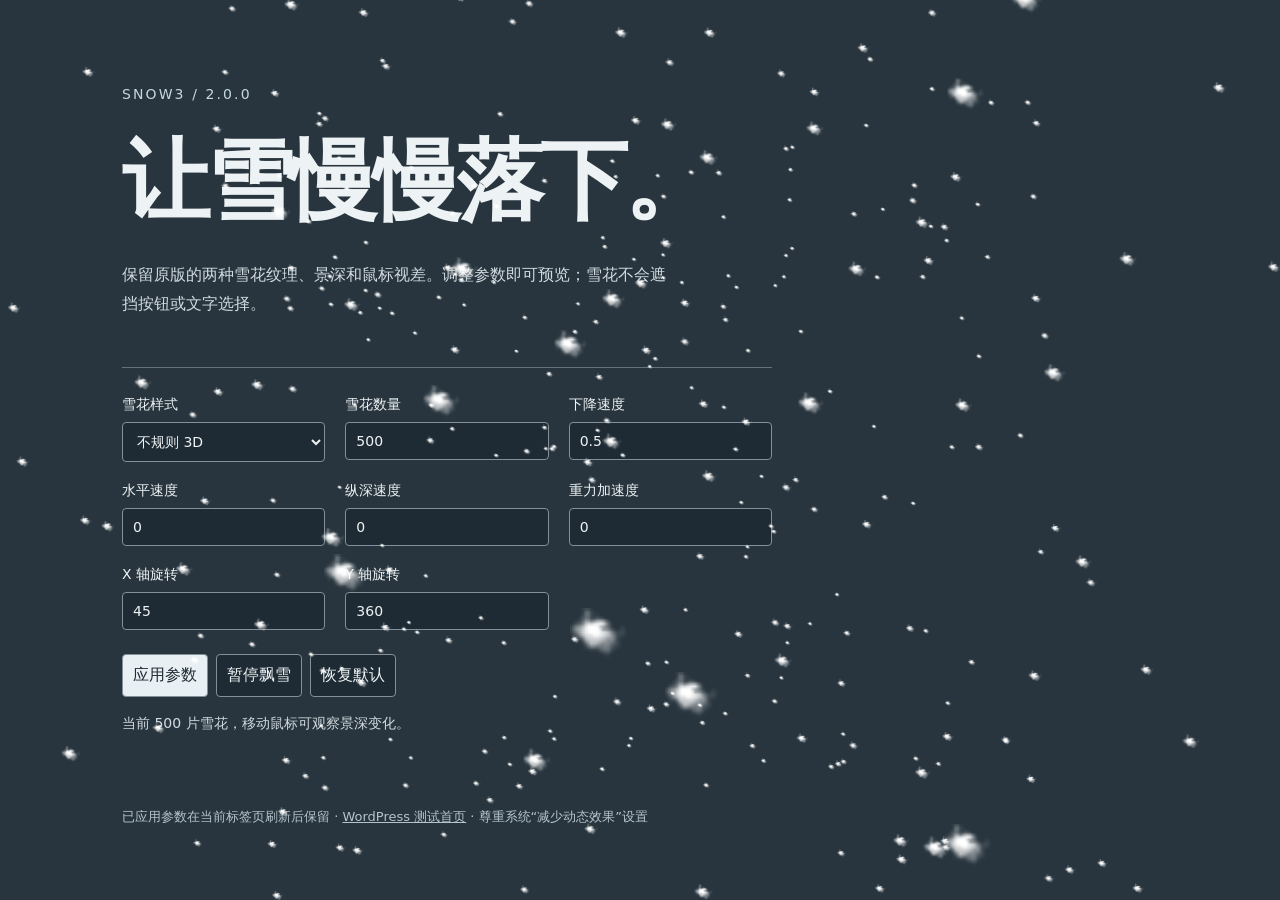
<file: demo/index.html>
<!doctype html>
<html lang="zh-CN">
<head>
    <meta charset="utf-8">
    <meta name="viewport" content="width=device-width, initial-scale=1">
    <title>Snow3 · 本地预览</title>
    <link rel="stylesheet" href="../css/Snow.css">
    <style>
        :root { color-scheme: dark; font-family: system-ui, sans-serif; }
        * { box-sizing: border-box; }
        body { margin: 0; background: #28353e; color: #edf2f4; min-height: 100vh; }
        main { max-width: 1100px; margin: auto; padding: 8vh 32px; }
        .eyebrow { color: #c6d8df; font-size: 14px; letter-spacing: .15em; }
        h1 { font-size: clamp(44px, 8vw, 88px); letter-spacing: -.05em; margin: 20px 0; }
        .intro { max-width: 550px; line-height: 1.8; color: #d1dbe0; }
        form { margin-top: 48px; border-top: 1px solid #64727b; padding: 28px 0; max-width: 650px; }
        .fields { display: grid; grid-template-columns: repeat(3, 1fr); gap: 20px; }
        label { display: block; font-size: 14px; }
        input, select, button { font: inherit; color: inherit; background: #1e2b34; border: 1px solid #839099; border-radius: 4px; padding: 10px; }
        input, select { display: block; width: 100%; margin-top: 8px; }
        button { margin: 24px 8px 0 0; cursor: pointer; }
        button[type=submit] { background: #e9f0f3; color: #1e2b34; }
        :focus-visible { outline: 3px solid #9edbef; outline-offset: 4px; }
        #status { line-height: 1.8; color: #d1dbe0; font-size: 14px; }
        footer { margin-top: 30px; color: #b5c4cc; font-size: 13px; }
        a { color: inherit; }
        @media(max-width: 600px) { main { padding: 32px 20px; } .fields { grid-template-columns: repeat(2, 1fr); } }
    </style>
</head>
<body>
<main>
    <p class="eyebrow">SNOW3 / 2.0.0</p>
    <h1>让雪慢慢落下。</h1>
    <p class="intro">保留原版的两种雪花纹理、景深和鼠标视差。调整参数即可预览；雪花不会遮挡按钮或文字选择。</p>
    <form id="controls">
        <div class="fields">
            <label>雪花样式<select name="style"><option value="1">圆形 3D</option><option value="2" selected>不规则 3D</option></select></label>
            <label>雪花数量<input name="num" type="number" value="500" min="0" max="2000" step="1"></label>
            <label>下降速度<input name="speed" type="number" value="0.5" min="0" max="1000" step="any"></label>
            <label>水平速度<input name="way" type="number" value="0" min="-1000" max="1000" step="any"></label>
            <label>纵深速度<input name="front" type="number" value="0" min="-1000" max="1000" step="any"></label>
            <label>重力加速度<input name="gravity" type="number" value="0" min="-1" max="1" step="any"></label>
            <label>X 轴旋转<input name="rotateX" type="number" value="45" min="-360" max="360" step="any"></label>
            <label>Y 轴旋转<input name="rotateY" type="number" value="360" min="-360" max="360" step="any"></label>
        </div>
        <button type="submit">应用参数</button><button type="button" id="toggle">暂停飘雪</button><button type="reset">恢复默认</button>
        <p id="status" role="status"></p>
    </form>
    <footer>已应用参数在当前标签页刷新后保留 · <a href="../../../../">WordPress 测试首页</a> · 尊重系统“减少动态效果”设置</footer>
</main>
<div class="Snow" id="snow-preview" aria-hidden="true"></div>
<script src="../js/snow3.js?ver=2.0.0"></script>
<script>
(function () {
    'use strict';
    const root = document.getElementById('snow-preview');
    const form = document.getElementById('controls');
    const toggle = document.getElementById('toggle');
    const status = document.getElementById('status');
    const motion = matchMedia('(prefers-reduced-motion: reduce)');
    const storageKey = 'snow3-preview-options';
    // Keep applied demo parameters across a code reload in the same tab.
    // WordPress settings continue to be managed separately by WordPress.
    try {
        const saved = JSON.parse(sessionStorage.getItem(storageKey));
        for (const field of form.elements) {
            if (!field.name || !saved || !Object.prototype.hasOwnProperty.call(saved, field.name)) continue;
            const value = Number(saved[field.name]);
            if (!Number.isFinite(value)) continue;
            if (field.name === 'style' && value !== 1 && value !== 2) continue;
            if (field.type === 'number' && (value < Number(field.min) || value > Number(field.max))) continue;
            field.value = String(value);
        }
    } catch (_) { /* Storage may be disabled; preview still works. */ }
    let snow = null;
    let paused = false;
    function apply() {
        if (snow) snow.destroy();
        const options = Object.fromEntries(new FormData(form));
        try { sessionStorage.setItem(storageKey, JSON.stringify(options)); }
        catch (_) { /* Storage is optional. */ }
        options.texture = new URL('../img/Snow' + options.style + '.png', location.href).href;
        snow = paused ? null : Snow3.create(root, options);
        toggle.textContent = paused ? '继续飘雪' : '暂停飘雪';
        status.textContent = paused ? '已暂停。' : motion.matches ? '系统已启用减少动态效果，飘雪已暂停。' : '当前 ' + options.num + ' 片雪花，移动鼠标可观察景深变化。';
    }
    form.addEventListener('submit', event => { event.preventDefault(); apply(); });
    form.addEventListener('reset', () => setTimeout(apply, 0));
    toggle.addEventListener('click', () => { paused = !paused; apply(); });
    motion.addEventListener('change', apply);
    apply();
})();
</script>
</body>
</html>
</file>
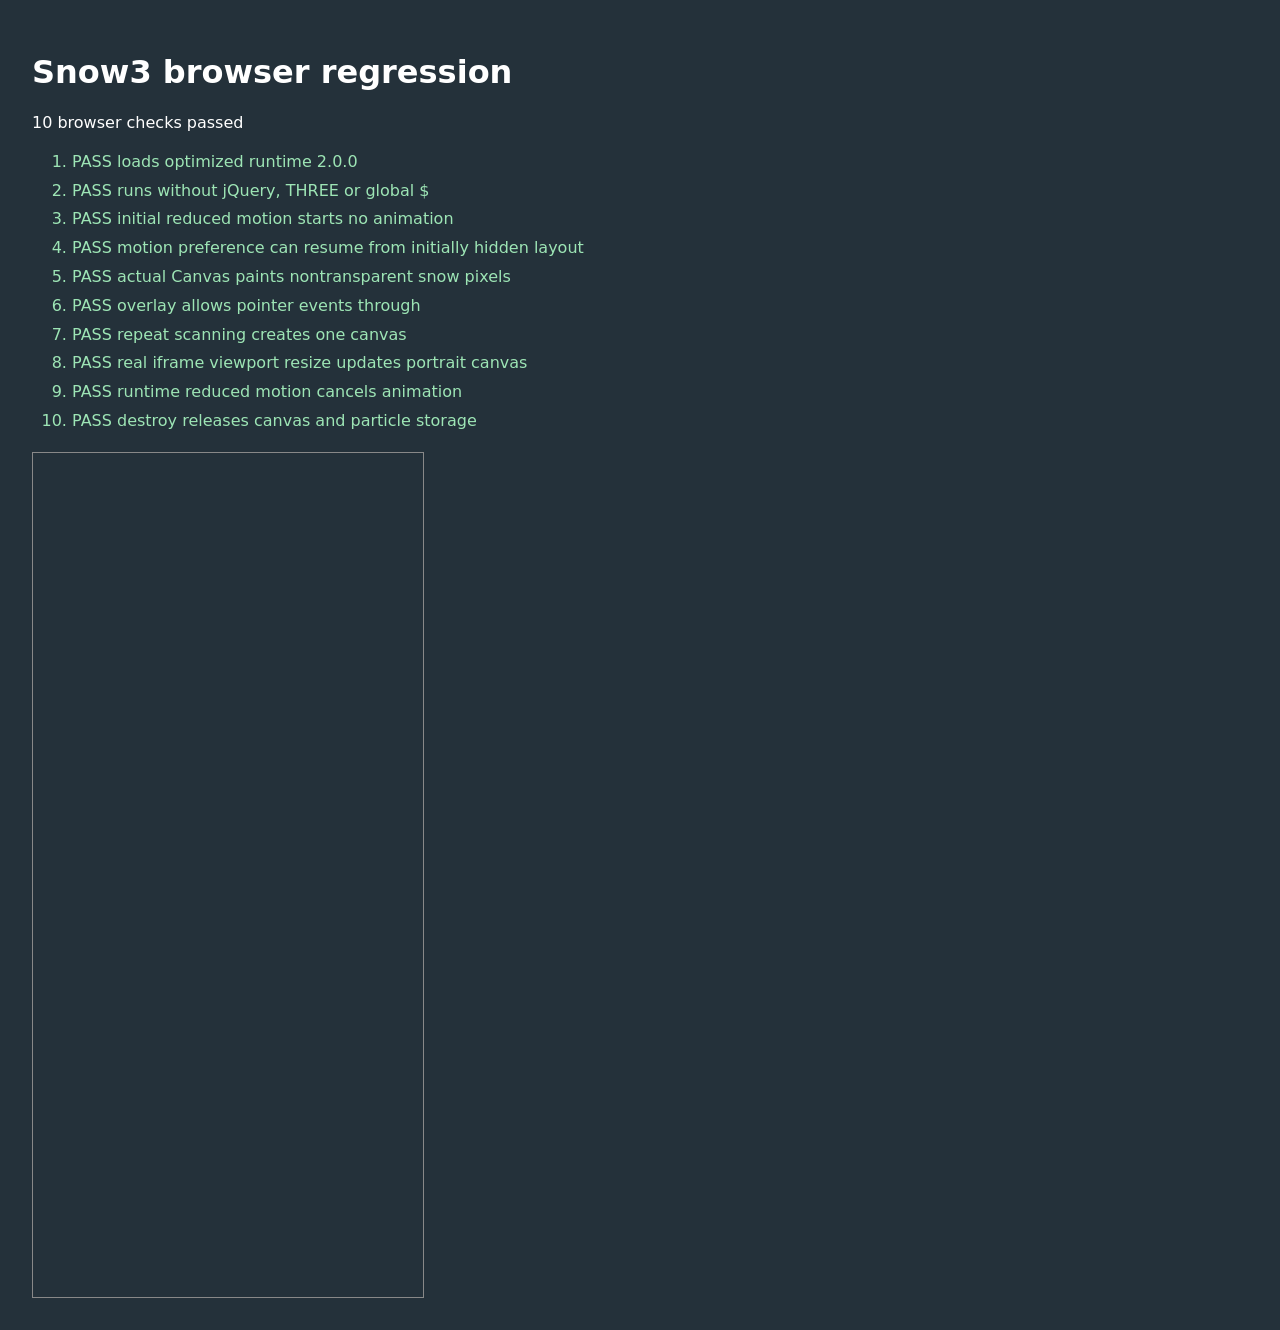
<file: tests/browser.html>
<!doctype html>
<html lang="en"><head><meta charset="utf-8"><title>Snow3 browser regression</title>
<style>body{font:16px system-ui;background:#24313a;color:#fff;padding:24px}iframe{display:block;border:1px solid #888;width:640px;height:360px}li{line-height:1.8}.pass{color:#9de5b5}.fail{color:#ffb0a5}</style></head>
<body><h1>Snow3 browser regression</h1><p id="summary" role="status">Running…</p><ol id="results"></ol><iframe title="Snow3 rendering fixture"></iframe>
<script>
(async function () {
    const results = document.getElementById('results'); let passed = 0;
    function check(condition, message) { const item = document.createElement('li'); item.className = condition ? 'pass' : 'fail'; item.textContent = (condition ? 'PASS ' : 'FAIL ') + message; results.append(item); if (!condition) throw Error(message); passed++; }
    const frame = document.querySelector('iframe');
    const loaded = new Promise(resolve => frame.addEventListener('load', resolve, {once:true}));
    const base = new URL('../', location.href).href;
    frame.srcdoc = '<!doctype html><html><head><base href="' + base + '"><link rel="stylesheet" href="css/Snow.css"><style>body{background:#24313a}</style></head><body><div class="Snow" style="display:none" data-snow3=\'{"num":500,"style":2,"texture":"' + new URL('../img/Snow2.png', location.href).href + '"}\'></div><script>window.testMotion=new EventTarget();testMotion.matches=true;window.matchMedia=()=>testMotion;<\/script><script src="js/snow3.js"><\/script></body></html>';
    try {
        await loaded;
        const w = frame.contentWindow, doc = frame.contentDocument;
        const root = doc.querySelector('.Snow'), snow = w.Snow3.create(root);
        check(w.Snow3.version === '2.0.0', 'loads optimized runtime 2.0.0');
        check(!w.jQuery && !w.THREE && !w.$, 'runs without jQuery, THREE or global $');
        await new Promise((resolve, reject) => { let count = 0; const poll = () => snow.sprite ? resolve() : ++count > 120 ? reject(Error('texture timeout')) : requestAnimationFrame(poll); poll(); });
        check(snow.frame === null && snow.canvas.hidden, 'initial reduced motion starts no animation');
        root.style.display = ''; w.testMotion.matches = false; w.testMotion.dispatchEvent(new Event('change'));
        await new Promise(resolve => w.requestAnimationFrame(() => w.requestAnimationFrame(resolve)));
        check(!snow.canvas.hidden && snow.width === 640, 'motion preference can resume from initially hidden layout');
        const pixels = snow.context.getImageData(0, 0, snow.canvas.width, snow.canvas.height).data;
        check(pixels.some((value,index) => index % 4 === 3 && value > 0), 'actual Canvas paints nontransparent snow pixels');
        check(getComputedStyle(root).pointerEvents === 'none', 'overlay allows pointer events through');
        w.Snow3.scan(); w.Snow3.scan();
        check(root.querySelectorAll('canvas').length === 1, 'repeat scanning creates one canvas');
        frame.style.width = '390px'; frame.style.height = '844px';
        await new Promise(resolve => requestAnimationFrame(() => requestAnimationFrame(resolve)));
        check(snow.width === 390 && snow.height === 844, 'real iframe viewport resize updates portrait canvas');
        w.testMotion.matches = true; w.testMotion.dispatchEvent(new Event('change'));
        check(snow.frame === null && snow.canvas.hidden, 'runtime reduced motion cancels animation');
        snow.destroy();
        check(root.querySelectorAll('canvas').length === 0 && snow.particles.length === 0, 'destroy releases canvas and particle storage');
        document.getElementById('summary').textContent = passed + ' browser checks passed';
    } catch (error) { document.getElementById('summary').textContent = 'FAILED: ' + error.message; }
})();
</script></body></html>
</file>
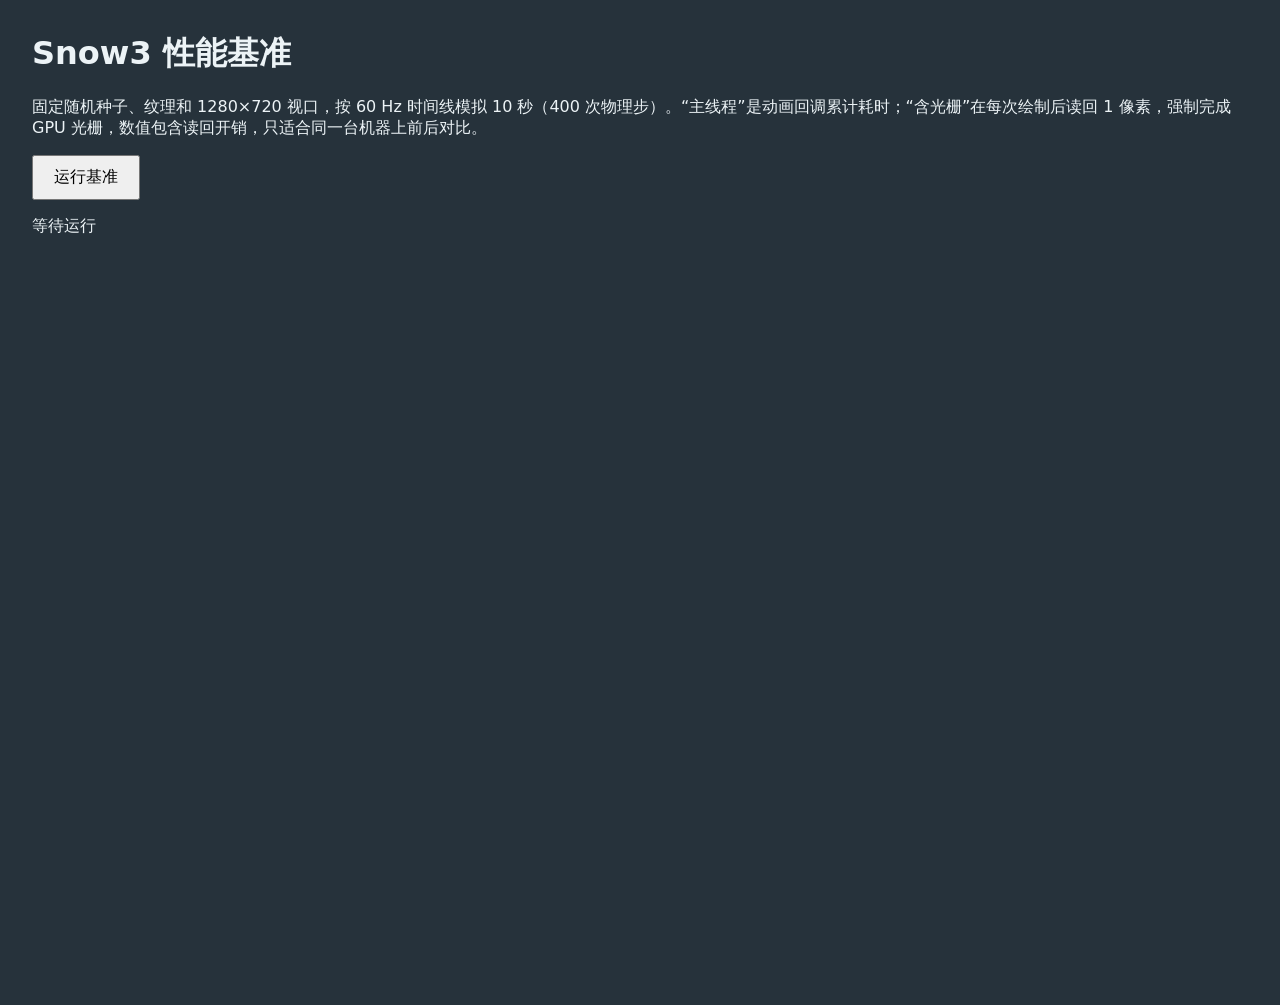
<file: tests/performance.html>
<!doctype html><html lang="zh-CN"><head><meta charset="utf-8"><title>Snow3 性能基准</title>
<style>body{font:16px system-ui;color:#ecf3f6;background:#26323b;margin:32px}button{font:inherit;padding:10px 20px}table{border-collapse:collapse;margin:24px 0}td,th{padding:12px;border:1px solid #687d89;text-align:right}iframe{display:block;width:1280px;height:720px;border:0}pre{white-space:pre-wrap}</style></head><body>
<h1>Snow3 性能基准</h1><p>固定随机种子、纹理和 1280×720 视口，按 60 Hz 时间线模拟 10 秒（400 次物理步）。“主线程”是动画回调累计耗时；“含光栅”在每次绘制后读回 1 像素，强制完成 GPU 光栅，数值包含读回开销，只适合同一台机器上前后对比。</p>
<button id="run">运行基准</button><p id="status" role="status">等待运行</p><div id="table"></div><pre id="results"></pre><iframe title="性能测试画布"></iframe>
<script>
(function () {
    const frame = document.querySelector('iframe'), status = document.getElementById('status');
    const base = new URL('../', location.href).href;
    const sleep = ms => new Promise(resolve => setTimeout(resolve, ms));
    async function load() {
        const loaded = new Promise(resolve => frame.addEventListener('load', resolve, {once: true}));
        frame.srcdoc = '<!doctype html><html><head><base href="' + base + '"><link rel="stylesheet" href="css/Snow.css"></head><body style="margin:0;background:#26323b"><div class="Snow"></div><script>window.testFrames=new Map();window.nextFrame=0;window.requestAnimationFrame=fn=>{testFrames.set(++nextFrame,fn);return nextFrame};window.cancelAnimationFrame=id=>testFrames.delete(id);<\/script><script src="js/snow3.js?' + Date.now() + '"><\/script></body></html>';
        await loaded;
        return frame.contentWindow;
    }
    async function trial(num, flush) {
        const w = await load();
        let seed = 42; w.Math.random = () => ((seed = (1664525 * seed + 1013904223) >>> 0) / 4294967296);
        const snow = w.Snow3.create(w.document.querySelector('.Snow'), {num, style: 2, speed: 1, texture: new URL('../img/Snow2.png', location.href).href});
        for (let tries = 0; !snow.sprite; tries++) { if (tries > 400) throw Error('texture timeout'); await sleep(5); }
        const context = snow.canvas.getContext('2d');
        const advance = time => { const frames = [...w.testFrames.values()]; w.testFrames.clear(); frames.forEach(fn => fn(time)); };
        for (let i = 0; i < 30; i++) advance(i * 1000 / 60);
        let renders = 0; const render = snow.render.bind(snow);
        snow.render = () => { renders++; render(); if (flush) context.getImageData(0, 0, 1, 1); };
        const start = performance.now();
        for (let i = 30; i < 630; i++) advance(i * 1000 / 60);
        context.getImageData(0, 0, 1, 1);
        const ms = performance.now() - start, canvas = snow.canvas.width + '×' + snow.canvas.height;
        snow.destroy();
        return {num, flush, renders, canvas, perRenderMs: +(ms / renders).toFixed(3)};
    }
    document.getElementById('run').addEventListener('click', async () => {
        document.getElementById('run').disabled = true;
        const rows = [];
        try {
            for (const num of [500, 2000]) for (const flush of [false, true]) {
                const runs = [];
                for (let repeat = 0; repeat < 5; repeat++) {
                    status.textContent = '测试 ' + num + ' 片 / ' + (flush ? '含光栅' : '主线程') + ' / 第 ' + (repeat + 1) + ' 轮';
                    runs.push(await trial(num, flush));
                }
                runs.sort((a, b) => a.perRenderMs - b.perRenderMs); rows.push(runs[2]);
            }
            document.getElementById('table').innerHTML = '<table><tr><th>雪花</th><th>测量</th><th>画布</th><th>绘制次数</th><th>每次绘制中位数 ms</th></tr>' + rows.map(r => '<tr><td>' + r.num + '</td><td>' + (r.flush ? '含光栅' : '主线程') + '</td><td>' + r.canvas + '</td><td>' + r.renders + '</td><td>' + r.perRenderMs + '</td></tr>').join('') + '</table>';
            document.getElementById('results').textContent = JSON.stringify({userAgent: navigator.userAgent, devicePixelRatio, median: rows}, null, 2);
            status.textContent = '完成';
        } catch (error) { status.textContent = '失败：' + error.message; }
        document.getElementById('run').disabled = false;
    });
})();
</script></body></html>
</file>
<file: css/Snow.css>
.Snow {
    position: fixed;
    top: 0;
    left: 0;
    width: 100%;
    height: 100%;
    overflow: hidden;
    pointer-events: none;
    z-index: 100001;
    contain: strict;
}

.Snow canvas {
    display: block;
    width: 100%;
    height: 100%;
    pointer-events: none;
}

.Snow canvas[hidden] { display: none; }

@media (prefers-reduced-motion: reduce) {
    .Snow { display: none; }
}
</file>
